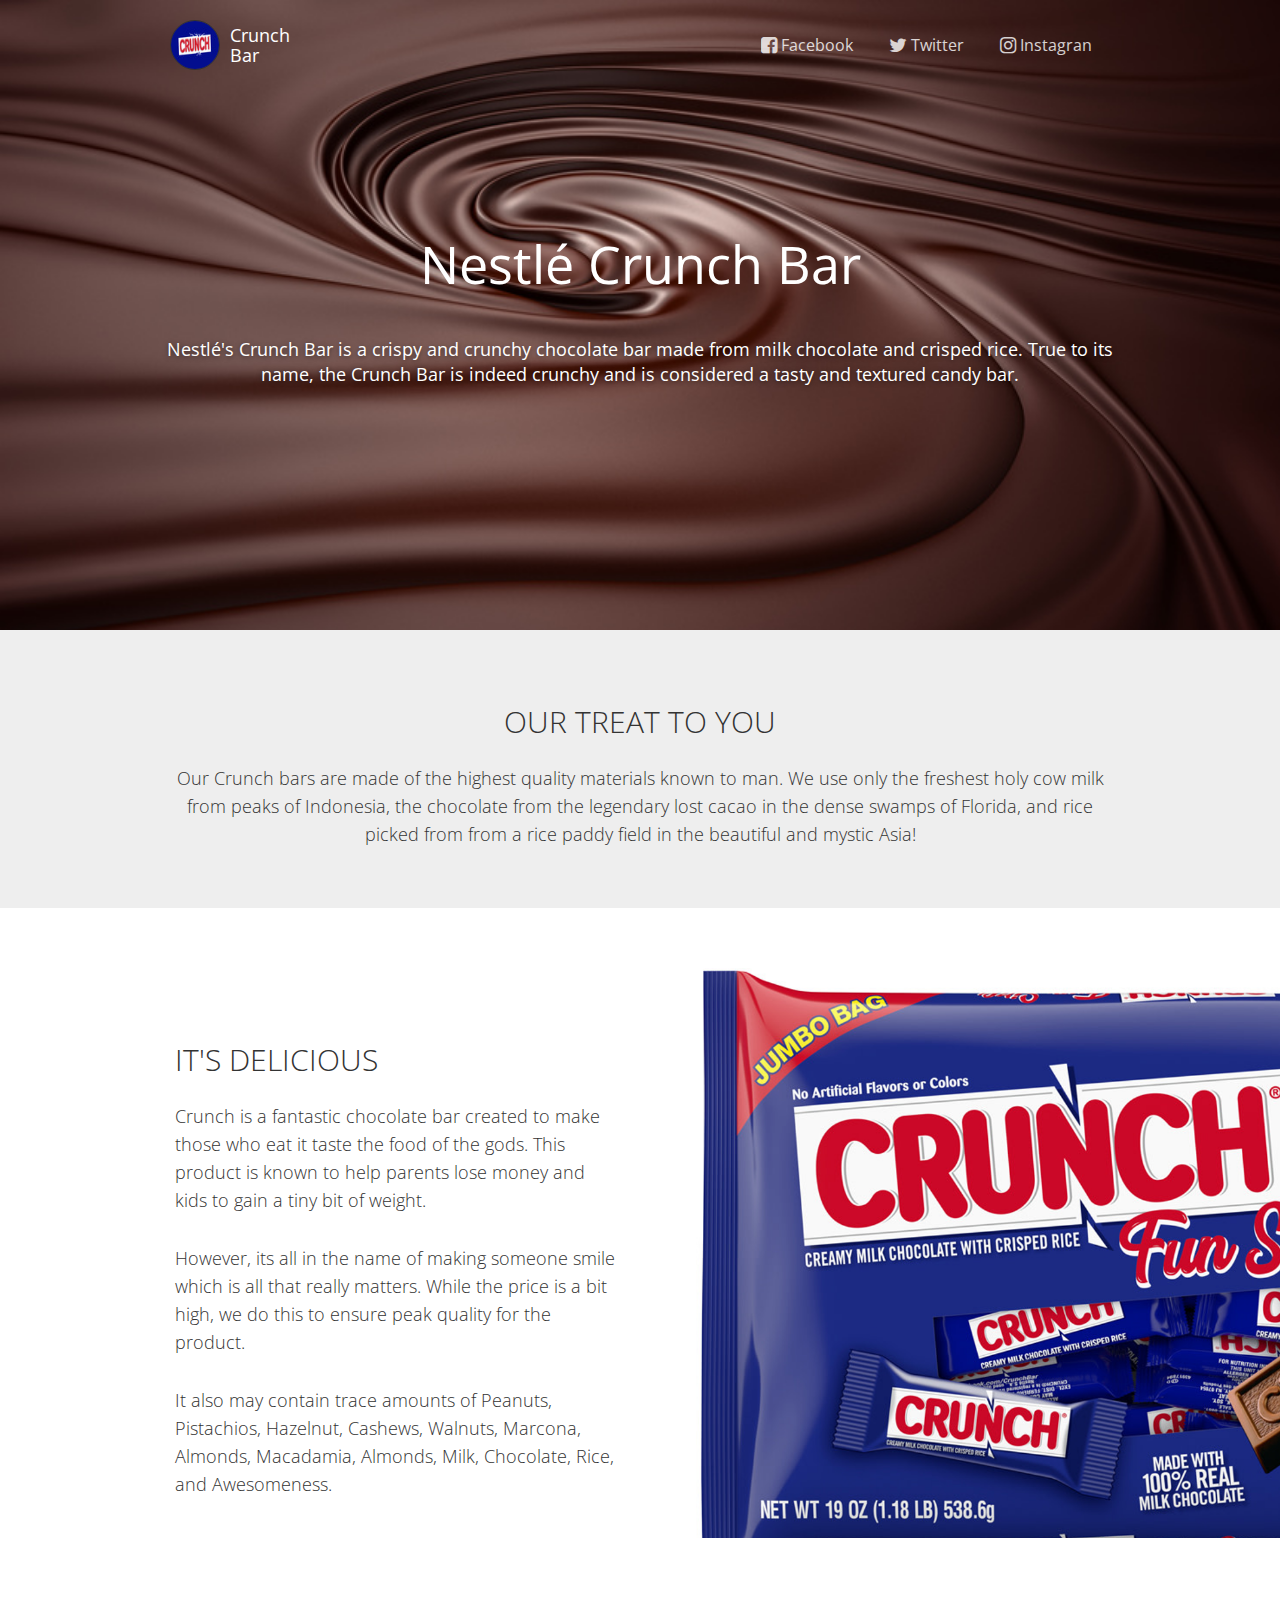
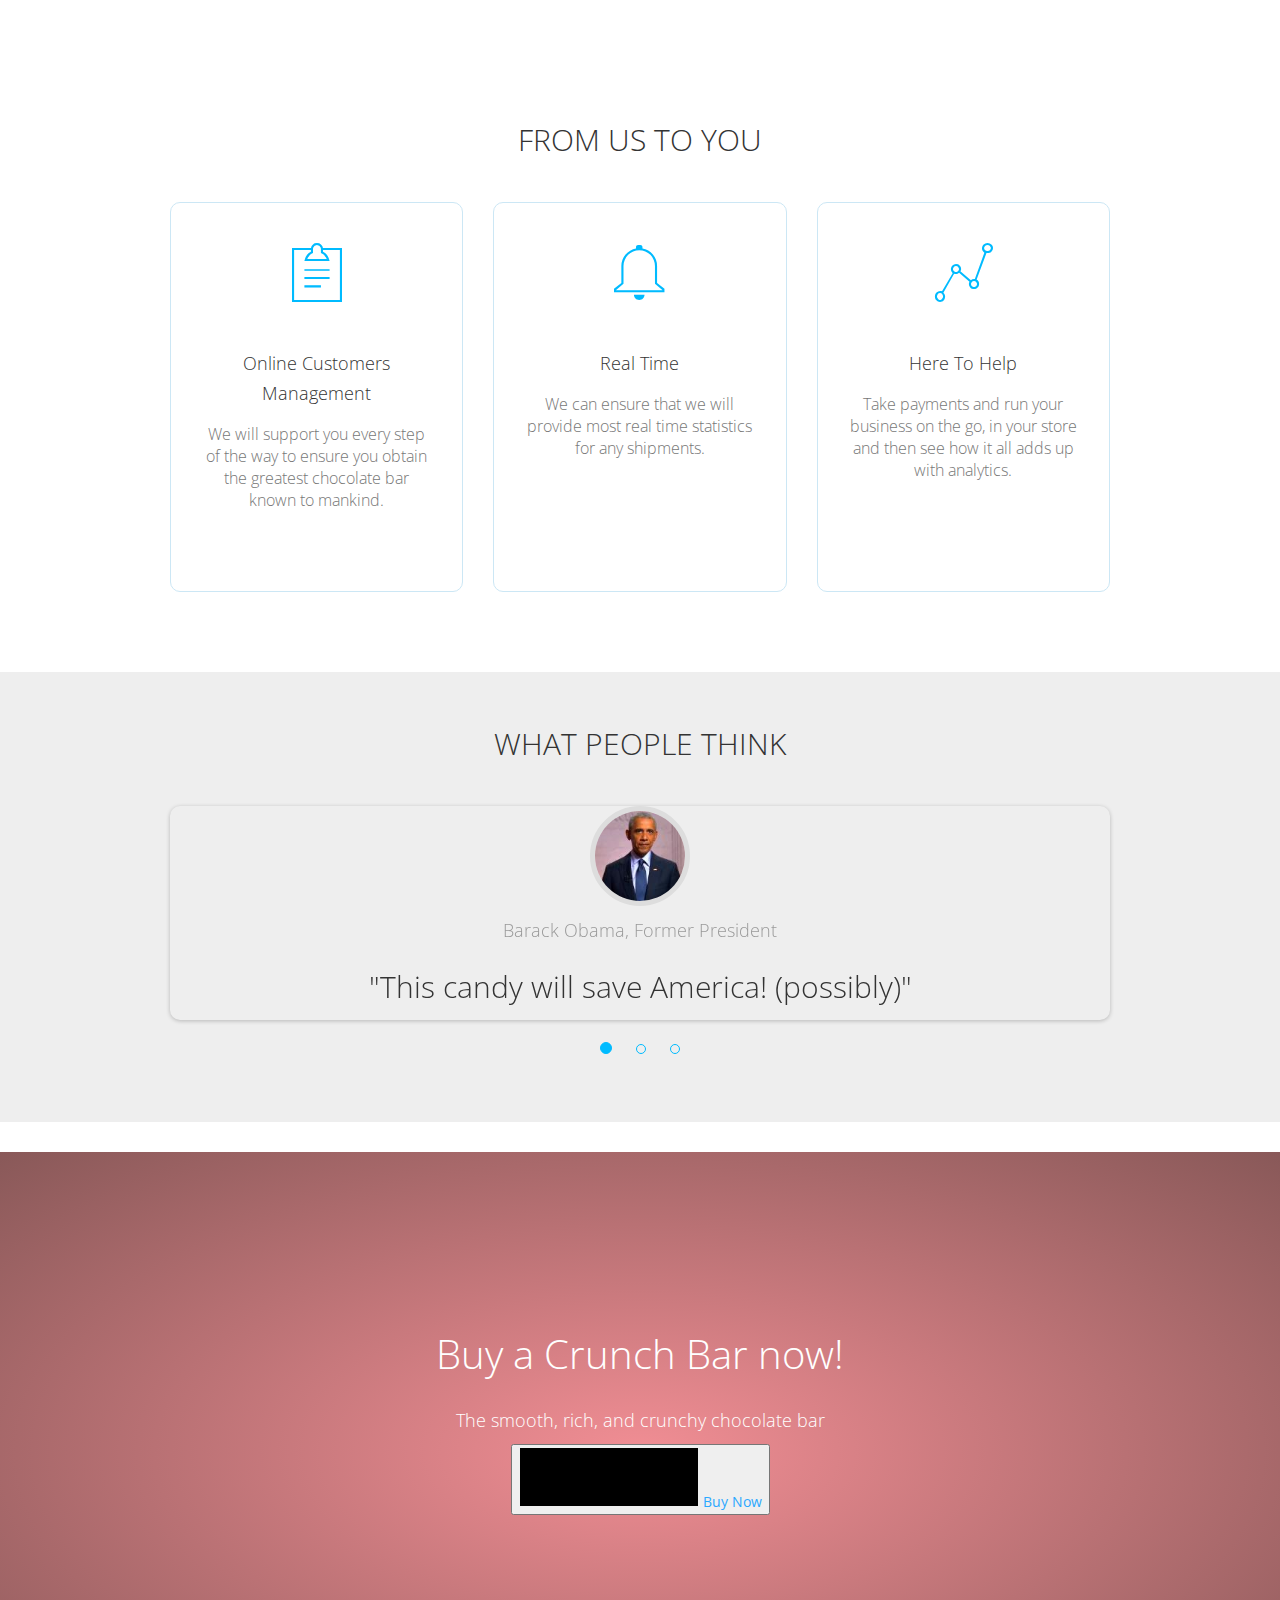
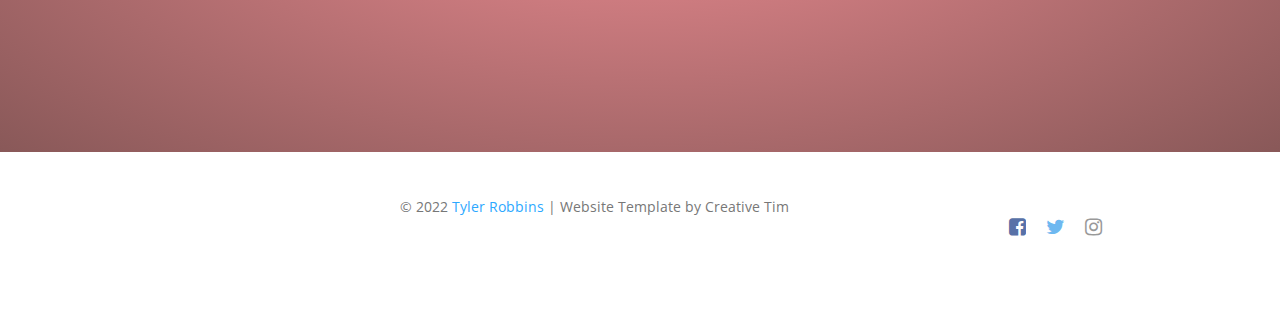
<file: index.html>
<!doctype html>
<html lang="en">
    <head>
        <meta charset="utf-8" />
        <link rel="icon" type="image/png" href="assets/Crunch Images/favicon.ico">
        <meta http-equiv="X-UA-Compatible" content="IE=edge,chrome=1" />
        <title>Crunch Bar Website</title>
        <meta content='width=device-width, initial-scale=1.0, maximum-scale=1.0, user-scalable=0' name='viewport' />
        <meta name="viewport" content="width=device-width" />

        <link href="assets/css/bootstrap.css" rel="stylesheet" />
        <link href="assets/css/landing-page.css" rel="stylesheet"/>

        <!--     Fonts and icons     -->
        <link href="http://maxcdn.bootstrapcdn.com/font-awesome/4.2.0/css/font-awesome.min.css" rel="stylesheet">
        <link href='http://fonts.googleapis.com/css?family=Open+Sans:300italic,400,300' rel='stylesheet' type='text/css'>
        <link href="assets/css/pe-icon-7-stroke.css" rel="stylesheet" />

    </head>
    <body class="landing-page landing-page1">
        <nav class="navbar navbar-transparent navbar-top" role="navigation">
            <div class="container">
                <!-- Brand and toggle get grouped for better mobile display -->
                <div class="navbar-header">
                    <button id="menu-toggle" type="button" class="navbar-toggle" data-toggle="collapse" data-target="#example">
                    <span class="sr-only">Toggle navigation</span>
                    <span class="icon-bar bar1"></span>
                    <span class="icon-bar bar2"></span>
                    <span class="icon-bar bar3"></span>
                    </button>
                    <a href="https://www.crunchbar.com/">
                        <div class="logo-container">
                            <div class="logo">
                                <img src="assets/Crunch Images/crunch_logo.jpg" alt="Crunch Logo">
                            </div>
                            <div class="brand">
                                Crunch Bar
                            </div>
                        </div>
                    </a>
                </div>
                <!-- Collect the nav links, forms, and other content for toggling -->
                <div class="collapse navbar-collapse" id="example" >
                    <ul class="nav navbar-nav navbar-right">
                        <li class="home1">
                            <a href="https://www.facebook.com/crunchbar/">
                            <i class="fa fa-facebook-square"></i>
                            Facebook
                            </a>
                        </li>
                        <li>
                            <a href="https://twitter.com/crunchbar?ref_src=twsrc%5Egoogle%7Ctwcamp%5Eserp%7Ctwgr%5Eauthor">
                            <i class="fa fa-twitter"></i>
                            Twitter
                            </a>
                        </li>
                        <li>
                            <a href="https://www.instagram.com/crunchbar/?hl=en">
                            <i class="fa fa-instagram"></i>
                            Instagran
                            </a>
                        </li>
                    </ul>
                </div>
                <!-- /.navbar-collapse -->
            </div>
        </nav>
        <div class="wrapper">
         <div class="parallax filter-gradient none" data-color="blue">
                <div class="parallax-background">
                    <img class="parallax-background-image" src="assets/Crunch Images/chocolate_background.jpg">
                </div>
                <div class= "container">
                    <div class="row">
                        <div class="col-md-5 hidden-xs">
                            <div class="parallax-image">
                                
                            </div>
                        </div>
                        <div class="text-center">
                            <div class="description">
                                <h1>Nestlé Crunch Bar</h2>
                                <br>
                                <h5>Nestlé's Crunch Bar is a crispy and crunchy chocolate bar made from milk chocolate and crisped rice. True to its name, the Crunch Bar is indeed crunchy and is considered a tasty and textured candy bar.</h5>
                            </div>
                           
                            </div>
                        </div>
                    </div>
                </div>
            </div>
            <div class="section section-gray section-clients">
                <div class="container text-center">
                    <h4 class="header-text">Our Treat To You</h4>
                    <p>
                        Our Crunch bars are made of the highest quality materials known to man. We use only the freshest holy cow milk from peaks of Indonesia, the chocolate from the legendary lost cacao in the dense swamps of Florida, and rice picked from from a rice paddy field in the beautiful and mystic Asia!<br>
                    </p>
                </div>
            </div>
            <div class="section section-presentation">
                <div class="container">
                    <div class="row">
                        <div class="col-md-6">
                            <div class="description">
                                <h4 class="header-text">It's delicious</h4>
                                <p>Crunch is a fantastic chocolate bar created to make those who eat it taste the food of the gods. This product is known to help parents lose money and kids to gain a tiny bit of weight. </p>
                                <p>However, its all in the name of making someone smile which is all that really matters. While the price is a bit high, we do this to ensure peak quality for the product.
                                <p> It also may contain trace amounts of Peanuts, Pistachios, Hazelnut, Cashews, Walnuts, Marcona, Almonds, Macadamia, Almonds, Milk, Chocolate, Rice, and Awesomeness.  
                            </div>
                        </div>
                        <div class="col-md-5 col-md-offset-0 hidden-xs">
                            <img src="assets/Crunch Images/bigCrunchThing.png">
                        </div>
                    </div>
                </div>
            </div>
            <div class="section  section-demo">
            <div class="section section-features">
                <div class="container">
                    <h4 class="header-text text-center">From Us To You</h4>
                    <div class="row">
                        <div class="col-md-4">
                            <div class="card card-blue">
                                <div class="icon">
                                    <i class="pe-7s-note2"></i>
                                </div>
                                <div class="text">
                                    <h4>Online Customers Management</h4>
                                    <p>We will support you every step of the way to ensure you obtain the greatest chocolate bar known to mankind.</p>
                                </div>
                            </div>
                        </div>
                        <div class="col-md-4">
                            <div class="card card-blue">
                                <div class="icon">
                                    <i class="pe-7s-bell"></i>
                                </div>
                                <h4>Real Time</h4>
                                <p>We can ensure that we will provide most real time statistics for any shipments.</p>
                            </div>
                        </div>
                        <div class="col-md-4">
                            <div class="card card-blue">
                                <div class="icon">
                                    <i class="pe-7s-graph1"></i>
                                </div>
                                <h4>Here To Help</h4>
                                <p>Take payments and run your business on the go, in your store and then see how it all adds up with analytics.</p>
                            </div>
                        </div>
                    </div>
                </div>
            </div>
            <div class="section section-testimonial section-gray">
                <div class="container section-gray">
                    <h4 class="header-text text-center">What people think</h4>
                    <div id="carousel-example-generic" class="carousel fade" data-ride="carousel">
                        <!-- Wrapper for slides -->
                        <div class="carousel-inner" role="listbox">
                            <div class="item">
                                <div class="mask">
                                    <img src="assets/Crunch Images/bork.jpg">
                                </div>
                                <div class="carousel-testimonial-caption">
                                    <p>Pierogi Borkashlovenia, Township Tech Founder</p>
                                    <h3>"Crunch is yummy in tummy."</h3>
                                </div>
                            </div>
                            <div class="item active">
                                <div class="mask">
                                    <img src="assets/Crunch Images/obama.jpg">
                                </div>
                                <div class="carousel-testimonial-caption">
                                    <p>Barack Obama, Former President</p>
                                    <h3>"This candy will save America! (possibly)"</h3>
                                </div>
                            </div>
                            <div class="item">
                                <div class="mask">
                                    <img src="assets/Crunch Images/singer.png">
                                </div>
                                <div class="carousel-testimonial-caption">
                                    <p>Jeremy Singer, College Board CEO</p>
                                    <h3>"I got a 1600 when eating Crunch on my SAT."</h3>
                                </div>
                            </div>
                        </div>
                        <ol class="carousel-indicators carousel-indicators-blue ">
                            <li data-target="#carousel-example-generic" data-slide-to="0" class="active"></li>
                            <li data-target="#carousel-example-generic" data-slide-to="1"></li>
                            <li data-target="#carousel-example-generic" data-slide-to="2"></li>
                        </ol>
                    </div>
                </div>
            </div>
            <div class="section section-no-padding">
                <div class="parallax filter-gradient red" data-color="blue">
                    <div class="parallax-background">
                        
                    </div>
                    <div class="info">
                        <h1>Buy a Crunch Bar now!</h1>
                        <p>The smooth, rich, and crunchy chocolate bar</p>
                        <div class="containerBUTTON" style="top:200px">
                            <div class="centerBUTTON">
                              <button class="btnBUTTON"> 
                                <svg width="180px" height="60px" viewBox="0 0 180 60" class="borderBUTTON">
                                   
                                  <polyline points="179,1 179,59 1,59 1,1 179,1" class="bg-lineBUTTON" />
                                  <polyline points="179,1 179,59 1,59 1,1 179,1" class="hl-lineBUTTON" />
                                  
                                </svg>
                                <span><a class="special" href="image.html">Buy Now</a></span>
                              </button>
                            </div>
                          </div>
                    </div>
                </div>
            </div>
            <footer class="footer">
                <div class="container">
                    <nav class="pull-left">
                        <ul>
                  
                        </ul>
                    </nav>
                    <div class="social-area pull-right">

                        
                        <a class="btn btn-social btn-facebook btn-simple" href="https://www.facebook.com/crunchbar/">
                        <i class="fa fa-facebook-square"></i>
                       
                        </a>
                        <a class="btn btn-social btn-twitter btn-simple" href="https://twitter.com/crunchbar?ref_src=twsrc%5Egoogle%7Ctwcamp%5Eserp%7Ctwgr%5Eauthor">
                        <i class="fa fa-twitter"></i>
                        </a>
                        <a class="btn btn-social btn-instagram btn-simple" href="https://www.instagram.com/crunchbar/?hl=en">
                        <i class="fa fa-instagram"></i>
                        </a>
                    </div>
                    <div class="copyright">
                        &copy; 2022 <a href="https://github.com/TRobbins24">Tyler Robbins</a> | Website Template by Creative Tim
                    </div>
                </div>

                <button onclick="topFunction()" id="myBtn" title="Go to top">Top</button>

            </footer>
        </div>

    </body>
    <script src="assets/js/jquery-1.10.2.js" type="text/javascript"></script>
    <script src="assets/js/jquery-ui-1.10.4.custom.min.js" type="text/javascript"></script>
    <script src="assets/js/bootstrap.js" type="text/javascript"></script>
    <script src="assets/js/awesome-landing-page.js" type="text/javascript"></script>
</html>
</file>
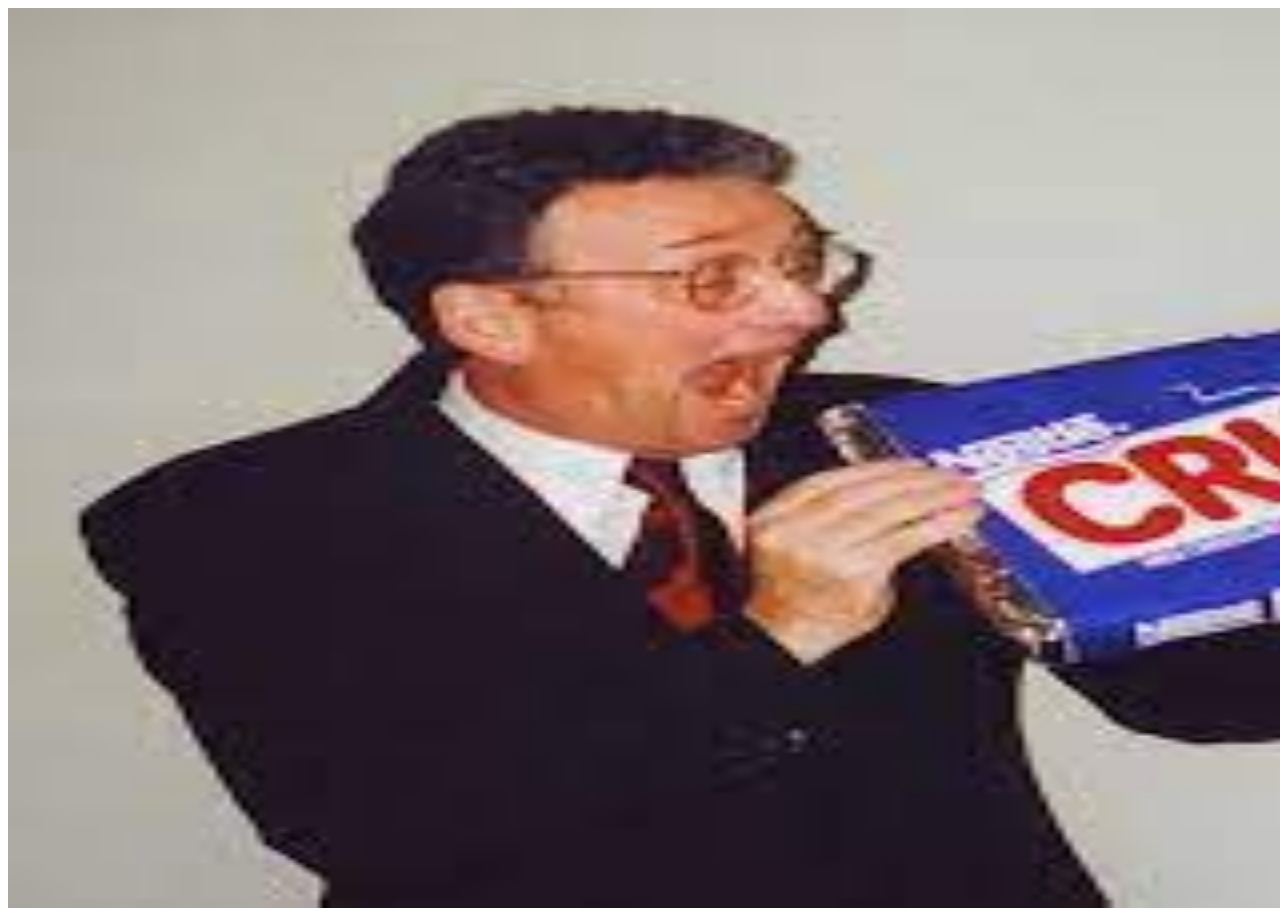
<file: image.html>
<!DOCTYPE html>
<html lang="en">
<head>
    <meta charset="UTF-8">
    <meta http-equiv="X-UA-Compatible" content="IE=edge">
    <meta name="viewport" content="width=device-width, initial-scale=1.0">
    <title>Crucnh Website</title>
</head>
<body>
    <img src="assets/Crunch Images/BIGCRUNCH.jfif" width="2000px" height="900px">
</body>
</html>
</file>
<file: assets/css/landing-page.css>
/*!

 =========================================================
 * Awesome Landing Page - v1.2.2
 =========================================================
 
 * Product Page: https://www.creative-tim.com/product/awesome-landing-page
 * Copyright 2017 Creative Tim (http://www.creative-tim.com)
 * Licensed under MIT (https://github.com/creativetimofficial/awesome-landing-page/blob/master/LICENSE.md)
 
 =========================================================
 
 * The above copyright notice and this permission notice shall be included in all copies or substantial portions of the Software.
 */

/*           Font Smoothing      */
h1, .h1, h2, .h2, h3, .h3, h4, .h4, h5, .h5, h6, .h6, p, .navbar, .brand, .btn-simple, a, .td-name, td {
  -moz-osx-font-smoothing: grayscale;
  -webkit-font-smoothing: antialiased;
  font-family: "Helvetica Neue","Open Sans",Arial,sans-serif;
}

h1, .h1, h2, .h2, h3, .h3, h4, .h4 {
  font-weight: 400;
  margin: 30px 0 15px;
}

h1, .h1 {
  font-size: 52px;
}

h2, .h2 {
  font-size: 36px;
}

h3, .h3 {
  font-size: 28px;
  margin: 20px 0 10px;
}

h4, .h4 {
  font-size: 22px;
  line-height: 30px;
}

h5, .h5 {
  font-size: 18px;
  margin-bottom: 15px;
}

h6, .h6 {
  font-size: 14px;
  font-weight: 600;
  text-transform: uppercase;
}

p {
  font-size: 16px;
  line-height: 1.5;
}

/*     General overwrite     */
body {
  font-family: "Helvetica Neue","Open Sans",Arial,sans-serif;
}

a {
  color: #2ca8ff;
}
a:hover, a:focus {
  color: #109cff;
  text-decoration: none;
}

a:focus, a:active {
  outline: 0;
}

.navbar {
  -webkit-transition: all 300ms linear;
  -moz-transition: all 300ms linear;
  -o-transition: all 300ms linear;
  -ms-transition: all 300ms linear;
  transition: all 300ms linear;
}

.btn-hover, i {
  -webkit-transition: all 150ms linear;
  -moz-transition: all 150ms linear;
  -o-transition: all 150ms linear;
  -ms-transition: all 150ms linear;
  transition: all 150ms linear;
}

.fa {
  width: 18px;
  text-align: center;
}

.btn {
  border-width: 2px;
  background-color: transparent;
  font-weight: 400;
  opacity: 0.8;
  filter: alpha(opacity=80);
  padding: 8px 16px;
  border-color: #888888;
  color: #888888;
}
.btn:hover, .btn:focus, .btn:active, .btn.active, .open > .btn.dropdown-toggle {
  background-color: transparent;
  color: #777777;
  border-color: #777777;
}
.btn:disabled, .btn[disabled], .btn.disabled {
  background-color: transparent;
  border-color: #888888;
}
.btn.btn-fill {
  color: white;
  background-color: #888888;
  opacity: 1;
  filter: alpha(opacity=100);
}
.btn.btn-fill:hover, .btn.btn-fill:focus, .btn.btn-fill:active, .btn.btn-fill.active, .open > .btn.btn-fill.dropdown-toggle {
  background-color: #777777;
  color: white;
}
.btn.btn-fill .caret {
  border-top-color: white;
}
.btn .caret {
  border-top-color: #888888;
}
.btn:hover, .btn:focus {
  opacity: 1;
  filter: alpha(opacity=100);
  outline: 0 !important;
}
.btn:active, .btn.active, .open > .btn.dropdown-toggle {
  -webkit-box-shadow: none;
  box-shadow: none;
  outline: 0 !important;
}
.btn.btn-icon {
  padding: 8px;
}

.btn-primary {
  border-color: #3472f7;
  color: #3472f7;
}
.btn-primary:hover, .btn-primary:focus, .btn-primary:active, .btn-primary.active, .open > .btn-primary.dropdown-toggle {
  background-color: transparent;
  color: #1d62f0;
  border-color: #1d62f0;
}
.btn-primary:disabled, .btn-primary[disabled], .btn-primary.disabled {
  background-color: transparent;
  border-color: #3472f7;
}
.btn-primary.btn-fill {
  color: white;
  background-color: #3472f7;
  opacity: 1;
  filter: alpha(opacity=100);
}
.btn-primary.btn-fill:hover, .btn-primary.btn-fill:focus, .btn-primary.btn-fill:active, .btn-primary.btn-fill.active, .open > .btn-primary.btn-fill.dropdown-toggle {
  background-color: #1d62f0;
  color: white;
}
.btn-primary.btn-fill .caret {
  border-top-color: white;
}
.btn-primary .caret {
  border-top-color: #3472f7;
}

.btn-success {
  border-color: #3ABE41;
  color: #3ABE41;
}
.btn-success:hover, .btn-success:focus, .btn-success:active, .btn-success.active, .open > .btn-success.dropdown-toggle {
  background-color: transparent;
  color: #3ABE41;
  border-color: #34aa3a;
}
.btn-success:disabled, .btn-success[disabled], .btn-success.disabled {
  background-color: transparent;
  border-color: #3ABE41;
}
.btn-success.btn-fill {
  color: white;
  background-color: #3ABE41;
  opacity: 1;
  filter: alpha(opacity=100);
}
.btn-success.btn-fill:hover, .btn-success.btn-fill:focus, .btn-success.btn-fill:active, .btn-success.btn-fill.active, .open > .btn-success.btn-fill.dropdown-toggle {
  background-color: #34aa3a;
  color: white;
}
.btn-success.btn-fill .caret {
  border-top-color: white;
}
.btn-success .caret {
  border-top-color: #3ABE41;
}

.btn-info {
  border-color: #2ca8ff;
  color: #2ca8ff;
}
.btn-info:hover, .btn-info:focus, .btn-info:active, .btn-info.active, .open > .btn-info.dropdown-toggle {
  background-color: transparent;
  color: #109cff;
  border-color: #109cff;
}
.btn-info:disabled, .btn-info[disabled], .btn-info.disabled {
  background-color: transparent;
  border-color: #2ca8ff;
}
.btn-info.btn-fill {
  color: white;
  background-color: #2ca8ff;
  opacity: 1;
  filter: alpha(opacity=100);
}
.btn-info.btn-fill:hover, .btn-info.btn-fill:focus, .btn-info.btn-fill:active, .btn-info.btn-fill.active, .open > .btn-info.btn-fill.dropdown-toggle {
  background-color: #109cff;
  color: white;
}
.btn-info.btn-fill .caret {
  border-top-color: white;
}
.btn-info .caret {
  border-top-color: #2ca8ff;
}

.btn-warning {
  border-color: #FFA17F;
  color: #FFA17F;
}
.btn-warning:hover, .btn-warning:focus, .btn-warning:active, .btn-warning.active, .open > .btn-warning.dropdown-toggle {
  background-color: transparent;
  color: #ff967f;
  border-color: #ff967f;
}
.btn-warning:disabled, .btn-warning[disabled], .btn-warning.disabled {
  background-color: transparent;
  border-color: #ff9500;
}
.btn-warning.btn-fill {
  color: white;
  background-color: #FFA17F;
  opacity: 1;
  filter: alpha(opacity=100);
}
.btn-warning.btn-fill:hover, .btn-warning.btn-fill:focus, .btn-warning.btn-fill:active, .btn-warning.btn-fill.active, .open > .btn-warning.btn-fill.dropdown-toggle {
  background-color: #ff967f;
  color: white;
}
.btn-warning.btn-fill .caret {
  border-top-color: white;
}
.btn-warning .caret {
  border-top-color: #ff9500;
}

.btn-danger {
  border-color: #E01724;
  color: #E01724;
}
.btn-danger:hover, .btn-danger:focus, .btn-danger:active, .btn-danger.active, .open > .btn-danger.dropdown-toggle {
  background-color: transparent;
  color: #C91420;
  border-color: #C91420;
}
.btn-danger:disabled, .btn-danger[disabled], .btn-danger.disabled {
  background-color: transparent;
  border-color: #E01724;
}
.btn-danger.btn-fill {
  color: white;
  background-color: #E01724;
  opacity: 1;
  filter: alpha(opacity=100);
}
.btn-danger.btn-fill:hover, .btn-danger.btn-fill:focus, .btn-danger.btn-fill:active, .btn-danger.btn-fill.active, .open > .btn-danger.btn-fill.dropdown-toggle {
  background-color: #C91420;
  color: white;
}
.btn-danger.btn-fill .caret {
  border-top-color: white;
}
.btn-danger .caret {
  border-top-color: #E01724;
}

.btn-neutral {
  border-color: white;
  color: white;
}
.btn-neutral:hover, .btn-neutral:focus, .btn-neutral:active, .btn-neutral.active, .open > .btn-neutral.dropdown-toggle {
  background-color: transparent;
  color: white;
  border-color: white;
}
.btn-neutral:disabled, .btn-neutral[disabled], .btn-neutral.disabled {
  background-color: transparent;
  border-color: white;
}
.btn-neutral.btn-fill {
  color: white;
  background-color: white;
  opacity: 1;
  filter: alpha(opacity=100);
}
.btn-neutral.btn-fill:hover, .btn-neutral.btn-fill:focus, .btn-neutral.btn-fill:active, .btn-neutral.btn-fill.active, .open > .btn-neutral.btn-fill.dropdown-toggle {
  background-color: white;
  color: white;
}
.btn-neutral.btn-fill .caret {
  border-top-color: white;
}
.btn-neutral .caret {
  border-top-color: white;
}
.btn-neutral:active, .btn-neutral.active, .open > .btn-neutral.dropdown-toggle {
  background-color: white;
  color: #888888;
}
.btn-neutral.btn-fill, .btn-neutral.btn-fill:hover, .btn-neutral.btn-fill:focus {
  color: #888888;
}
.btn-neutral.btn-simple:active, .btn-neutral.btn-simple.active {
  background-color: transparent;
}

.btn:disabled, .btn[disabled], .btn.disabled {
  opacity: 0.5;
  filter: alpha(opacity=50);
}

.btn-round {
  border-width: 1px;
  border-radius: 30px !important;
  padding: 9px 18px;
}
.btn-round.btn-icon {
  padding: 9px;
}

.btn-simple {
  border: 0;
  font-size: 16px;
  padding: 8px 16px;
}
.btn-simple.btn-icon {
  padding: 8px;
}

.btn-lg {
  font-size: 18px;
  border-radius: 6px;
  padding: 14px 30px;
  font-weight: 400;
}
.btn-lg.btn-round {
  padding: 15px 30px;
}
.btn-lg.btn-simple {
  padding: 16px 30px;
}

.btn-sm {
  font-size: 12px;
  border-radius: 3px;
  padding: 5px 10px;
}
.btn-sm.btn-round {
  padding: 6px 10px;
}
.btn-sm.btn-simple {
  padding: 7px 10px;
}

.btn-xs {
  font-size: 12px;
  border-radius: 3px;
  padding: 1px 5px;
}
.btn-xs.btn-round {
  padding: 2px 5px;
}
.btn-xs.btn-simple {
  padding: 3px 5px;
}

.btn-wd {
  min-width: 140px;
}

.btn-group.select {
  width: 100%;
}

.btn-group.select .btn {
  text-align: left;
}

.btn-group.select .caret {
  position: absolute;
  top: 50%;
  margin-top: -1px;
  right: 8px;
}

.section {
  padding: 30px 0;
  position: relative;
  background-color: #FFFFFF;
}

.section-gray {
  background-color: #EEEEEE;
}

.section-white {
  background-color: #FFFFFF;
}

.navbar {
  border: 0;
  font-size: 16px;
}
.navbar .navbar-brand {
  font-weight: 600;
  margin: 5px 0px;
  padding: 20px 15px;
  font-size: 20px;
}
.navbar .navbar-nav > li > a {
  padding: 10px 15px;
  margin: 15px 3px;
}
.navbar .navbar-nav > li > a.btn {
  margin: 15px 3px;
  padding: 8px 16px;
}
.navbar .navbar-nav > li > a.btn-round {
  margin: 16px 3px;
}
.navbar .navbar-nav > li > a [class^="fa"] {
  font-size: 19px;
  position: relative;
  top: 1px;
}
.navbar .btn {
  margin: 15px 3px;
  font-size: 14px;
}
.navbar .btn-simple {
  font-size: 16px;
}

.navbar-transparent .navbar-brand, [class*="navbar-ct"] .navbar-brand {
  color: white;
  opacity: 0.9;
  filter: alpha(opacity=90);
}
.navbar-transparent .navbar-brand:focus, .navbar-transparent .navbar-brand:hover, [class*="navbar-ct"] .navbar-brand:focus, [class*="navbar-ct"] .navbar-brand:hover {
  background-color: transparent;
  opacity: 1;
  filter: alpha(opacity=100);
}
.navbar-transparent .navbar-nav > li > a, [class*="navbar-ct"] .navbar-nav > li > a {
  color: white;
  border-color: white;
  opacity: 0.8;
  filter: alpha(opacity=80);
}
.navbar-transparent .navbar-nav > .active > a,
.navbar-transparent .navbar-nav > .active > a:hover,
.navbar-transparent .navbar-nav > .active > a:focus,
.navbar-transparent .navbar-nav > li > a:hover,
.navbar-transparent .navbar-nav > li > a:focus, [class*="navbar-ct"] .navbar-nav > .active > a,
[class*="navbar-ct"] .navbar-nav > .active > a:hover,
[class*="navbar-ct"] .navbar-nav > .active > a:focus,
[class*="navbar-ct"] .navbar-nav > li > a:hover,
[class*="navbar-ct"] .navbar-nav > li > a:focus {
  background-color: transparent;
  border-radius: 3px;
  color: white;
  opacity: 1;
  filter: alpha(opacity=100);
}
.navbar-transparent .navbar-nav > .dropdown > a .caret,
.navbar-transparent .navbar-nav > .dropdown > a:hover .caret,
.navbar-transparent .navbar-nav > .dropdown > a:focus .caret, [class*="navbar-ct"] .navbar-nav > .dropdown > a .caret,
[class*="navbar-ct"] .navbar-nav > .dropdown > a:hover .caret,
[class*="navbar-ct"] .navbar-nav > .dropdown > a:focus .caret {
  border-bottom-color: white;
  border-top-color: white;
}
.navbar-transparent .navbar-nav > .open > a,
.navbar-transparent .navbar-nav > .open > a:hover,
.navbar-transparent .navbar-nav > .open > a:focus, [class*="navbar-ct"] .navbar-nav > .open > a,
[class*="navbar-ct"] .navbar-nav > .open > a:hover,
[class*="navbar-ct"] .navbar-nav > .open > a:focus {
  background-color: transparent;
  color: white;
  opacity: 1;
  filter: alpha(opacity=100);
}
.navbar-transparent .btn-default, [class*="navbar-ct"] .btn-default {
  color: white;
  border-color: white;
}
.navbar-transparent .btn-default.btn-fill, [class*="navbar-ct"] .btn-default.btn-fill {
  color: #9a9a9a;
  background-color: white;
  opacity: 0.9;
  filter: alpha(opacity=90);
}
.navbar-transparent .btn-default.btn-fill:hover,
.navbar-transparent .btn-default.btn-fill:focus,
.navbar-transparent .btn-default.btn-fill:active,
.navbar-transparent .btn-default.btn-fill.active,
.navbar-transparent .open .dropdown-toggle.btn-fill.btn-default, [class*="navbar-ct"] .btn-default.btn-fill:hover,
[class*="navbar-ct"] .btn-default.btn-fill:focus,
[class*="navbar-ct"] .btn-default.btn-fill:active,
[class*="navbar-ct"] .btn-default.btn-fill.active,
[class*="navbar-ct"] .open .dropdown-toggle.btn-fill.btn-default {
  border-color: white;
  opacity: 1;
  filter: alpha(opacity=100);
}

.navbar-transparent .dropdown-menu .divider {
  background-color: rgba(255, 255, 255, 0.2);
}

.footer {
  background-color: white;
  line-height: 20px;
}
.footer nav > ul {
  list-style: none;
  margin: 0;
  padding: 0;
  font-weight: normal;
}
.footer nav > ul a:not(.btn) {
  color: #9a9a9a;
  display: block;
  margin-bottom: 3px;
}
.footer nav > ul a:not(.btn):hover, .footer nav > ul a:not(.btn):focus {
  color: #777777;
}
.footer .social-area {
  padding: 15px 0;
}
.footer .social-area h5 {
  padding-bottom: 15px;
}
.footer .social-area > a:not(.btn) {
  color: #9a9a9a;
  display: inline-block;
  vertical-align: top;
  padding: 10px 5px;
  font-size: 20px;
  font-weight: normal;
  line-height: 20px;
  text-align: center;
}
.footer .social-area > a:not(.btn):hover, .footer .social-area > a:not(.btn):focus {
  color: #777777;
}
.footer .copyright {
  color: #777777;
  padding: 10px 15px;
  margin: 15px 3px;
  line-height: 20px;
  text-align: center;
}
.footer hr {
  border-color: #dddddd;
}
.footer .title {
  color: #777777;
}

.footer:not(.footer-big) nav > ul {
  font-size: 16px;
}
.footer:not(.footer-big) nav > ul li {
  margin-left: 20px;
  float: left;
}
.footer:not(.footer-big) nav > ul a {
  padding: 10px 0px;
  margin: 15px 10px 15px 0px;
}

.footer-default {
  background-color: whitesmoke;
}

.btn-social {
  opacity: 0.85;
  padding: 8px 9px;
}
.btn-social .fa {
  font-size: 18px;
  vertical-align: middle;
  display: inline-block;
}
.btn-social.btn-simple {
  padding: 9px 5px;
  font-size: 16px;
}
.btn-social.btn-simple .fa {
  font-size: 20px;
  position: relative;
  top: -2px;
  width: 24px;
}

.btn-facebook {
  border-color: #3b5998;
  color: #3b5998;
}
.btn-facebook:hover, .btn-facebook:focus, .btn-facebook:active, .btn-facebook.active, .open > .btn-facebook.dropdown-toggle {
  background-color: transparent;
  color: #3b5998;
  border-color: #3b5998;
  opacity: 1;
}
.btn-facebook:disabled, .btn-facebook[disabled], .btn-facebook.disabled {
  background-color: transparent;
  border-color: #3b5998;
}
.btn-facebook.btn-fill {
  color: white;
  background-color: #3b5998;
  opacity: 0.9;
}
.btn-facebook.btn-fill:hover, .btn-facebook.btn-fill:focus, .btn-facebook.btn-fill:active, .btn-facebook.btn-fill.active, .open > .btn-facebook.btn-fill.dropdown-toggle {
  background-color: #3b5998;
  color: white;
  opacity: 1;
}

.btn-twitter {
  border-color: #55acee;
  color: #55acee;
}
.btn-twitter:hover, .btn-twitter:focus, .btn-twitter:active, .btn-twitter.active, .open > .btn-twitter.dropdown-toggle {
  background-color: transparent;
  color: #55acee;
  border-color: #55acee;
  opacity: 1;
}
.btn-twitter:disabled, .btn-twitter[disabled], .btn-twitter.disabled {
  background-color: transparent;
  border-color: #55acee;
}
.btn-twitter.btn-fill {
  color: white;
  background-color: #55acee;
  opacity: 0.9;
}
.btn-twitter.btn-fill:hover, .btn-twitter.btn-fill:focus, .btn-twitter.btn-fill:active, .btn-twitter.btn-fill.active, .open > .btn-twitter.btn-fill.dropdown-toggle {
  background-color: #55acee;
  color: white;
  opacity: 1;
}

.btn-pinterest {
  border-color: #cc2127;
  color: #cc2127;
}
.btn-pinterest:hover, .btn-pinterest:focus, .btn-pinterest:active, .btn-pinterest.active, .open > .btn-pinterest.dropdown-toggle {
  background-color: transparent;
  color: #cc2127;
  border-color: #cc2127;
  opacity: 1;
}
.btn-pinterest:disabled, .btn-pinterest[disabled], .btn-pinterest.disabled {
  background-color: transparent;
  border-color: #cc2127;
}
.btn-pinterest.btn-fill {
  color: white;
  background-color: #cc2127;
  opacity: 0.9;
}
.btn-pinterest.btn-fill:hover, .btn-pinterest.btn-fill:focus, .btn-pinterest.btn-fill:active, .btn-pinterest.btn-fill.active, .open > .btn-pinterest.btn-fill.dropdown-toggle {
  background-color: #cc2127;
  color: white;
  opacity: 1;
}
.border-top{
  border-top: 1px solid #e2e2e2;
}

.parallax .parallax-image  {
  width: 100%;
  position: relative;
  height: 100%;
 
}

.parallax .parallax-image.second-image{
  position: absolute;
  right: -200px;
  top: 0;
}

.landing-page ol{
  font-weight: 300;
}

.landing-page .section p{
  margin-top: 30px;
  line-height: 28px;
  font-size: 18px;
  font-weight: 200;
}
.landing-page .section-description h5 {
  margin-top: 40px;
}
.landing-page .img-container {
  border-radius: 10px;
  overflow: hidden;
}
.landing-page .img-container img {
  width: 100%;
}
.landing-page .section-testimonials .carousel-control {
  left: -70px;
}
.landing-page .section-testimonials .carousel-control .fa {
  top: 40%;
}
.landing-page .section-testimonials .carousel-control.right {
  right: -40px;
  left: auto;
}
.landing-page .section-clients {
  padding: 50px 0;
}
.landing-page .section-clients .info .icon {
  background: transparent;
}
.landing-page .section-clients .icon i {
  color: #AAAAAA;
}
.landing-page .section-clients h3 {
  margin-top: 10px;
}
.landing-page .social-line {
  border-bottom: 1px solid #dddddd;
}
.landing-page .carousel-indicators {
  bottom: -50px;
}
.landing-page .carousel-indicators li {
  margin: 1px 10px;
  border-color: #888888;
}
.landing-page .carousel-indicators .active{
  background-color: #888888;
}
.landing-page .carousel-indicators.carousel-indicators-blue li {
  border-color: #00bbff;
}
.landing-page .carousel-indicators.carousel-indicators-blue .active {
  background-color: #00bbff;
}
.landing-page .carousel-indicators.carousel-indicators-green li {
  border-color: #3ABE41;
}
.landing-page .carousel-indicators.carousel-indicators-green .active {
  background-color: #3ABE41;
}
.landing-page .carousel-indicators.carousel-indicators-orange li {
  border-color: #FFA17F;
}
.landing-page .carousel-indicators.carousel-indicators-orange .active {
  background-color: #FFA17F;
}
.landing-page .carousel-indicators.carousel-indicators-red li {
  border-color: #E01724;
}
.landing-page .carousel-indicators.carousel-indicators-red .active {
  background-color: #E01724;
}
.landing-page .carousel-inner > .item > img,
.landing-page .carousel-inner > .item > a > img {
  display: block;
  margin: 0 auto;
  height: auto;
  border-radius: 10px;
  width: 100%;
}
.landing-page .carousel.fade {
  opacity: 1;
}
.landing-page .carousel.fade .item {
  -moz-transition: opacity ease-in-out .7s;
  -o-transition: opacity ease-in-out .7s;
  -webkit-transition: opacity ease-in-out .7s;
  transition: opacity ease-in-out .7s;
  left: 0 !important;
  opacity: 0;
  top: 0;
  position: absolute;
  width: 100%;
  display: block !important;
  z-index: 1;
}
.landing-page .carousel.fade .item:first-child {
  top: auto;
  position: relative;
}
.landing-page .carousel.fade .item.active {
  opacity: 1;
  -moz-transition: opacity ease-in-out .7s;
  -o-transition: opacity ease-in-out .7s;
  -webkit-transition: opacity ease-in-out .7s;
  transition: opacity ease-in-out .7s;
  z-index: 2;
}


.logo-container .logo{
    overflow: hidden;
    border-radius: 50%;
    border: 1px solid #333333;
    width: 50px; 
    float: left;
}

.logo-container .brand{
    font-size: 18px;
    color: #FFFFFF;
    line-height: 20px;
    float: left;
    margin-left: 10px;
    margin-top: 5px;
    width: 50px;
    height: 50px;
}
.logo-container{
    margin-top: 10px;
}
.logo-container .logo img{
    width: 100%;
}

.landing-page1 .container{
  max-width: 970px;
} 

.landing-page2 .container{
  max-width: 1170px;
}

 .header-text{
      text-transform: uppercase;
      font-weight: 200;
      color: #333;
      margin-bottom: 20px;
      font-size: 30px;
      position: relative;
      line-height: 24px;
}

.landing-page .navbar-top {
  position: absolute;
  top: 0;
  right: 0;
  left: 0;
  z-index: 1030;
}

.landing-page .parallax {
  width: 100%;
  height: 630px;
  overflow: hidden;
  display: block;
  background-size: 100%;
}

.landing-page .parallax .container{
  z-index: 2;
  position: absolute;
  top: 0;
  margin-left: auto;
  margin-right: auto;
  left: 0;
  right: 0;
}

.filter-gradient{
  position: relative;
}
.filter-gradient:after{
    background-size: 2000px;
    position: absolute;
    left: 0;
    top: 0;
    width: 100%;
    height: 100%;
    display: block;
    z-index: 1;
    content: "";
    opacity: .7;
}
.filter-gradient.gray:after{
/* IE9 SVG, needs conditional override of 'filter' to 'none' */
background: url([data-uri]);
background: -moz-linear-gradient(top,  rgba(35,37,38,1) 0%, rgba(65,67,69,0.87) 100%); /* FF3.6+ */
background: -webkit-gradient(linear, left top, left bottom, color-stop(0%,rgba(35,37,38,1)), color-stop(100%,rgba(65,67,69,0.87))); /* Chrome,Safari4+ */
background: -webkit-linear-gradient(top,  rgba(35,37,38,1) 0%,rgba(65,67,69,0.87) 100%); /* Chrome10+,Safari5.1+ */
background: -o-linear-gradient(top,  rgba(35,37,38,1) 0%,rgba(65,67,69,0.87) 100%); /* Opera 11.10+ */
background: -ms-linear-gradient(top,  rgba(35,37,38,1) 0%,rgba(65,67,69,0.87) 100%); /* IE10+ */
background: linear-gradient(to bottom,  rgba(35,37,38,1) 0%,rgba(65,67,69,0.87) 100%); /* W3C */
filter: progid:DXImageTransform.Microsoft.gradient( startColorstr='#232526', endColorstr='#de414345',GradientType=0 ); /* IE6-8 */

}
.filter-gradient.blue:after{
    background: rgba(54, 151, 142, 0.8) ; /* Old browsers */
    background: -moz-radial-gradient(center, ellipse cover,  #1e5799 0%, rgba(54, 151, 142, 0.8)  0%, #0C526C 100%, #3d7eaa 100%, #182848 100%, #6e48aa 100%, #6e48aa 100%); /* FF3.6+ */
    background: -webkit-gradient(radial, center center, 0px, center center, 100%, color-stop(0%,#1e5799), color-stop(0%,rgba(54, 151, 142, 0.8) ), color-stop(100%,#0C526C), color-stop(100%,#3d7eaa), color-stop(100%,#182848), color-stop(100%,#6e48aa), color-stop(100%,#6e48aa)); /* Chrome,Safari4+ */
    background: -webkit-radial-gradient(center, ellipse cover,  #1e5799 0%,rgba(54, 151, 142, 0.8)  0%,#0C526C 100%,#3d7eaa 100%,#182848 100%,#6e48aa 100%,#6e48aa 100%); /* Chrome10+,Safari5.1+ */
    background: -o-radial-gradient(center, ellipse cover,  #1e5799 0%,rgba(54, 151, 142, 0.8)  0%,#0C526C 100%,#3d7eaa 100%,#182848 100%,#6e48aa 100%,#6e48aa 100%); /* Opera 12+ */
    background: -ms-radial-gradient(center, ellipse cover,  #1e5799 0%,rgba(54, 151, 142, 0.8)  0%,#0C526C 100%,#3d7eaa 100%,#182848 100%,#6e48aa 100%,#6e48aa 100%); /* IE10+ */
    background: radial-gradient(ellipse at center,  #1e5799 0%,rgba(54, 151, 142, 0.8)  0%,#0C526C 100%,#3d7eaa 100%,#182848 100%,#6e48aa 100%,#6e48aa 100%); /* W3C */
    filter: progid:DXImageTransform.Microsoft.gradient( startColorstr='rgba(54, 151, 142, 0.8) ', endColorstr='#6e48aa',GradientType=1 ); /* IE6-9 fallback on horizontal gradient */
}
.filter-gradient.green:after{
/* IE9 SVG, needs conditional override of 'filter' to 'none' */
background: url([data-uri]);
background: -moz-linear-gradient(45deg,  rgba(52,143,80,1) 0%, rgba(86, 211, 146, 0.75) 100%); /* FF3.6+ */
background: -webkit-gradient(linear, left bottom, right top, color-stop(0%,rgba(52,143,80,1)), color-stop(100%,rgba(86, 211, 146, 0.75))); /* Chrome,Safari4+ */
background: -webkit-linear-gradient(45deg,  rgba(52,143,80,1) 0%,rgba(86, 211, 146, 0.75) 100%); /* Chrome10+,Safari5.1+ */
background: -o-linear-gradient(45deg,  rgba(52,143,80,1) 0%,rgba(86, 211, 146, 0.75) 100%); /* Opera 11.10+ */
background: -ms-linear-gradient(45deg,  rgba(52,143,80,1) 0%,rgba(86, 211, 146, 0.75) 100%); /* IE10+ */
background: linear-gradient(45deg,  rgba(52,143,80,1) 0%,rgba(86, 211, 146, 0.75) 100%); /* W3C */
filter: progid:DXImageTransform.Microsoft.gradient( startColorstr='#348f50', endColorstr='#de56b4d3',GradientType=1 ); /* IE6-8 fallback on horizontal gradient */

}
.filter-gradient.orange:after{
/* IE9 SVG, needs conditional override of 'filter' to 'none' */
background: url([data-uri]);
background: -moz-linear-gradient(top,  rgba(255,161,127,1) 0%, rgba(0,34,62,0.87) 100%); /* FF3.6+ */
background: -webkit-gradient(linear, left top, left bottom, color-stop(0%,rgba(255,161,127,1)), color-stop(100%,rgba(0,34,62,0.87))); /* Chrome,Safari4+ */
background: -webkit-linear-gradient(top,  rgba(255,161,127,1) 0%,rgba(0,34,62,0.87) 100%); /* Chrome10+,Safari5.1+ */
background: -o-linear-gradient(top,  rgba(255,161,127,1) 0%,rgba(0,34,62,0.87) 100%); /* Opera 11.10+ */
background: -ms-linear-gradient(top,  rgba(255,161,127,1) 0%,rgba(0,34,62,0.87) 100%); /* IE10+ */
background: linear-gradient(to bottom,  rgba(255,161,127,1) 0%,rgba(0,34,62,0.87) 100%); /* W3C */
filter: progid:DXImageTransform.Microsoft.gradient( startColorstr='#ffa17f', endColorstr='#de00223e',GradientType=0 ); /* IE6-8 */

}
.filter-gradient.red:after{
/* IE9 SVG, needs conditional override of 'filter' to 'none' */
background: url([data-uri]);
background: -moz-radial-gradient(center, ellipse cover,  rgba(224, 23, 36, 0.7)  1%, rgba(86,17,17,1) 100%); /* FF3.6+ */
background: -webkit-gradient(radial, center center, 0px, center center, 100%, color-stop(1%,rgba(224, 23, 36, 0.7) ), color-stop(100%,rgba(86,17,17,1))); /* Chrome,Safari4+ */
background: -webkit-radial-gradient(center, ellipse cover,  rgba(224, 23, 36, 0.7)  1%,rgba(86,17,17,1) 100%); /* Chrome10+,Safari5.1+ */
background: -o-radial-gradient(center, ellipse cover,  rgba(224, 23, 36, 0.7)  1%,rgba(86,17,17,1) 100%); /* Opera 12+ */
background: -ms-radial-gradient(center, ellipse cover,  rgba(224, 23, 36, 0.7)  1%,rgba(86,17,17,1) 100%); /* IE10+ */
background: radial-gradient(ellipse at center,  rgba(224, 23, 36, 0.7)  1%,rgba(86,17,17,1) 100%); /* W3C */
filter: progid:DXImageTransform.Microsoft.gradient( startColorstr='#de8e0009', endColorstr='#561111',GradientType=1 ); /* IE6-8 fallback on horizontal gradient */

}
.section-no-padding{
  padding-bottom: 0;
}

.landing-page .footer{
  padding: 20px 0;
}
.landing-page .parallax .parallax-background{
  position: relative;
  z-index: 1;
  width: 100%;
  height: 100%;
}
.landing-page .parallax .parallax-background img{
  width: 100%;
  height: auto;
  position: relative;
}
.landing-page .parallax .parallax-image{
  width: 100%;
  margin: 0 auto;
  margin-top: 145px;
  float: right;
  text-align: center;
}

.landing-page .parallax .parallax-image img {
  height: auto;
  width: 100%;
}

.landing-page .parallax .parallax-image img.phone{
  width: 80%;
  float: right;
}

.landing-page .parallax .parallax-background img.flipped{
   -moz-transform: scaleX(-1);
        -o-transform: scaleX(-1);
        -webkit-transform: scaleX(-1);
        transform: scaleX(-1);
        filter: FlipH;
        -ms-filter: "FlipH";
}

.landing-page .parallax .parallax-image .screen {
  position: absolute;
  z-index: 3;
}

.landing-page .parallax .description{
  margin-top: 200px;
  color: white;
  padding: 5px;
}

.landing-page .section-presentation .description{
  padding: 50px 5px 0;
}

.landing-page .parallax .description h2{
  text-shadow: 0 1px 5px rgba(0,0,0,0.2);
  font-weight: 200;
  font-size: 40px;
}

.landing-page .parallax .description h5 {
  line-height: 1.4;
  font-weight: 400;
  text-shadow: 0 1px 5px rgba(0,0,0,0.5);
  font-size: 18px;
}

.landing-page .parallax .buttons{
  width: 100%;
  display: inline-block;
  margin-top: 40px;
  }

  .landing-page .parallax .buttons h4{
    color: white;
    display: inline-block;
  }

  .landing-page .parallax .buttons h4 ~ .btn{
    margin-top: -10px;
    margin-left: 20px;
  }

  .landing-page .parallax .buttons .btn-simple{
    font-size: 30px;
  }



  .landing-page .logos {
    width: 100%;
    margin: 0 auto;
    text-align: center;
  }
  .landing-page .logos ul{
    display: block;
    width: 100%;
    margin: 0px auto;
    padding-top: 48px;
  }
   .landing-page .logos li{
    display: inline-block;
    margin: 0 17px;
   }

   .landing-page .section-presentation {
    overflow: hidden;
    width: 100%;
    min-height: 600px;
    margin-top: 30px;
   }

   .landing-page .section-presentation img{
    position: absolute;
    top: 0;
    left: 0;
    height: 600px;
   }

   .landing-page .section-presentation .iphone-presentation {
    position: relative;
    margin: 0 auto;
    width: 100%;
    height: auto;
   }

   .landing-page .section-no-padding .parallax {
    color: white;
    position: relative;
    overflow: hidden;
    width: 100%;
    height: 600px;
    text-align: center;
   }
 
   .landing-page .section-no-padding .parallax .info{
    position: absolute;
    left: 50%;
    -webkit-transform: translateX(-50%);
    -moz-transform:    translateX(-50%);
    -ms-transform:     translateX(-50%);
    -o-transform:      translateX(-50%);
    transform:         translateX(-50%);
    z-index: 20;
    top: 150px;

  }
  .landing-page .section-no-padding .parallax .info h1{
    font-size: 40px;
    font-weight: 300;
  }

   .landing-page .section-no-padding .parallax .info  a{
    position: relative;
    z-index: 10;
    
    }

   .landing-page .section-no-padding .parallax .info .btn-lg{
    margin-top: 75px;
    padding: 14px 80px;
   }

   .landing-page .section-demo{
    margin-top: 50px;
   }

   .landing-page .section-demo a{
    margin-top: 20px;
   }

   .landing-page .section-demo .demo-image{
    position: relative;
    width: 100%;
    display: block;
   }

   .landing-page .section-demo .demo-image img{
    width: 100%;
    height: auto;
    border-radius: 10px;
   }

   .landing-page .section-demo .row:first-child{
    margin-bottom: 100px;
   }

   .landing-page .section-demo .carousel-inner{
        border-radius: 10px;
        box-shadow: 0 1px 4px rgba(0, 0, 0, 0.23);
  }

   .landing-page .section-features{
        margin: 50px 0;
   }

   .landing-page .section-features .card{
        width: 100%;
        min-height: 390px;
        padding: 10px 30px;
        border: 1px solid #DDDDDD;
        border-radius: 10px;
        margin-top: 30px;
        text-align: center;
   }
   .landing-page .section-features .card .icon i{
        font-size: 63px;
        color: #9a9a9a;
        width: 85px;
        height: 85px;
        line-height: 80px;
        text-align: center;
        border-radius: 50%;
        margin: 0 auto;
        margin-top: 20px;
   }

    .landing-page .section-features .card.card-blue{ 
      border-color: #CCE7F5;
    }
    .landing-page .section-features .card.card-blue .icon i{
      color:#00bbff;
    }
    .landing-page .section-features .card.card-green{
      border-color: #BDF8C0;
    }
    .landing-page .section-features .card.card-green .icon i{
      color:#3ABE41;
    }
    .landing-page .section-features .card.card-orange{ 
      border-color: #FAD9CD;
    }
    .landing-page .section-features .card.card-orange .icon i{
      color:#ff967f;
    }
     .landing-page .section-features .card.card-red{ 
      border-color: #FFBFC3;
    }
    .landing-page .section-features .card.card-red .icon i{
      color:#E01724;
    }
    .landing-page .section-features .card  h4{
        font-weight: 300;
        font-size: 18px;
        margin: 30px 0 -15px;
   }

   .landing-page .section-features .card  p{
        font-size: 16px;
        line-height: 22px;
        color: #777;
   }


   .landing-page .section-testimonial{
     position: relative;
    width: 100%;
    min-height: 450px;
  }
  .landing-page .section-testimonial .carousel{
    margin-top: 50px;
    
  }
    .landing-page .section-testimonial .carousel-inner .item .mask{
      width: 100px;
      height: 100px;
      border-radius: 50%;
      border: 5px solid #ddd;
      overflow: hidden;
      display: block;
      margin: 0 auto;
    }

   .landing-page .section-testimonial .carousel-inner .item img{
      width: 100%;
      height: auto;
      display: block;
   }

   .landing-page .section-testimonial .carousel-inner .item .carousel-testimonial-caption{
    text-align: center;
    max-width: 700px;
    margin: 0 auto;
   }

   .landing-page .section-testimonial .carousel-inner  h3{
    font-weight: 300;
    font-size: 30px;
    line-height: 46px;
   }

   .landing-page .section-testimonial .carousel-inner  p{
    margin-top: 10px;
    color: #9a9a9a;
   }

   .landing-page .section-testimonial .carousel-control {
    color: #333;
    text-shadow: none;
   }

   .landing-page .carousel.fade {
  opacity: 1;
}
.landing-page .carousel.fade .item {
  -moz-transition: opacity ease-in-out .7s;
  -o-transition: opacity ease-in-out .7s;
  -webkit-transition: opacity ease-in-out .7s;
  transition: opacity ease-in-out .7s;
  left: 0 !important;
  opacity: 0;
  top: 0;
  position: absolute;
  width: 100%;
  display: block !important;
  z-index: 1;
}
.landing-page .carousel.fade .item:first-child {
  top: auto;
  position: relative;
}
.landing-page .carousel.fade .item.active {
  opacity: 1;
  -moz-transition: opacity ease-in-out .7s;
  -o-transition: opacity ease-in-out .7s;
  -webkit-transition: opacity ease-in-out .7s;
  transition: opacity ease-in-out .7s;
  z-index: 2;
}

.fixed-plugin{
    position: fixed;
    top: 150px;
    right: 0;
    width: 64px;
    background: rgba(0,0,0,.3);
    z-index: 1031;
    border-radius: 8px 0 0 8px;
    text-align: center;
}
.fixed-plugin .fa-cog{
    color: #FFFFFF;
/*     background-color: rgba(0,0,0,.2); */
    padding: 10px;
    border-radius: 0 0 6px 6px;
}
.fixed-plugin .dropdown-menu{
    right: 80px;
    left: auto;
    width: 440px;
}
.fixed-plugin .dropdown-menu:after, .fixed-plugin .dropdown-menu:before{
    right: 10px;
    margin-left: auto;
    left: auto;
}
.fixed-plugin .fa-circle-thin{
    color: #FFFFFF;
}
.fixed-plugin .active .fa-circle-thin{
    color: #00bbff;
}

.footer-dropdown{
  top: -120px !important;
}

.footer-dropdown:before, .footer-dropdown:after{
  top: 300px !important;
}

.fixed-plugin img{
    border-radius: 6px;
    width: 200px;
    max-height: 175px;
    float: left;
}

.fixed-plugin .active a, 
.fixed-plugin a:hover{
    border-color: #00bbff;
}

.fixed-plugin .btn{
    margin: 10px 15px 0;
    color: #FFFFFF;
}
.fixed-plugin .btn:hover{
    color: #FFFFFF;
}
.fixed-plugin .badge{
    border: 3px solid #FFFFFF;
    border-radius: 50%;
    cursor: pointer;
    display: inline-block;
    height: 23px;
    margin-right: 5px;
    position: relative;
    width: 23px;
}
.fixed-plugin .badge.active, .fixed-plugin .badge:hover{
    border-color: #00bbff;
}
.fixed-plugin .badge-white{
    background-color: #eeeeee;
}
.fixed-plugin .badge-gray{
    background-color: #999999;
}
.fixed-plugin .badge-black{
    background-color: #5d5d5d;
}
.fixed-plugin .badge-orange{
    background-color: #FFA17F;
}
.fixed-plugin .badge-green{
    background-color: #3ABE41;
}
.fixed-plugin .badge-blue{
    background-color: #2ca8ff;
}
.fixed-plugin .badge-red{
    background-color: #E01724;
}
.fa{
    width: auto;
}

.fixed-plugin h5{
    font-size: 1em;
}
.fixed-plugin .dropdown-menu li{
    display: block;
    float: left;
    width: 100%;
    padding: 5px;
}

.fixed-plugin li.adjustments-line,
.fixed-plugin li.header-title{
    width: 100%;
    height: 50px;
    min-height: inherit;
}

.fixed-plugin li.header-title{
    height: 30px;
  line-height: 40px;
  font-size: 12px;
  font-weight: 600;
  text-transform: uppercase;
  padding: 0 15px;
} 

.fixed-plugin .adjustments-line p{
    float: left;
    display: inline-block;
    margin-bottom: 0;
    font-size: 1em;
}
.fixed-plugin .adjustments-line .switch{
    float: right;
}
.fixed-plugin .dropdown-menu > li.adjustments-line > a{
      padding-right: 0;
      padding-left: 0;
      border-bottom: 1px solid #ddd;
      margin-left: 10px;
      margin-right: 10px;
}
.fixed-plugin .dropdown-menu > li:not(.adjustments-line) > a p{
  margin-top: 35px;
  font-size: 14px;
  margin-left: 14px;
}
.fixed-plugin .dropdown-menu > li > a:not(.switch-trigger){
      font-size: 16px;
      text-align: center;
      border-radius: 10px;
      background-color: #FFF;
      padding-left: 0;
      padding-right: 0; 
      opacity: 1;
      cursor: pointer;
}

.fixed-plugin .dropdown-menu > li > a.switch-trigger:hover,
.fixed-plugin .dropdown-menu > li > a.switch-trigger:focus{
    background-color: transparent;
}
.fixed-plugin .dropdown-menu > .active > a:not(.switch-trigger), 
.fixed-plugin .dropdown-menu > .active > a:not(.switch-trigger){
    border-color: #00bbff;
    background-color: #FFFFFF;
}

.fixed-plugin .dropdown-menu > li > a img{
    margin-top: auto;
    border: 3px solid transparent;
}

.fixed-plugin .dropdown-menu >li.active >a img{
  border-color: rgb(32, 195, 255);
}

.fixed-plugin .dropdown-menu >li > a:hover img{
  border-color: rgb(44, 168, 255);
}

.fixed-plugin .dropdown-menu > li.active > a p, 
.fixed-plugin .dropdown-menu > li > a p, 
.fixed-plugin .dropdown-menu > li.active > a:focus p{
    color: #777777;
}

.fixed-plugin .dropdown-menu > li > a:hover p{
  color: #333333;
}
.fixed-plugin .dropdown-menu:before,
.fixed-plugin .dropdown-menu:after{
    content: "";
    display: inline-block;
    position: absolute;
    top: 20px;
    width: 10px;
    transform: translateY(-50%);
    -webkit-transform: translateY(-50%);
    -moz-transform: translateY(-50%);
}
.fixed-plugin .dropdown-menu:before{
    border-bottom: 10px solid rgba(0, 0, 0, 0);
    border-left: 10px solid rgba(0,0,0,0.2);
    border-top: 10px solid rgba(0,0,0,0);
    right: -10px;
}

.fixed-plugin .dropdown-menu:after{
    border-bottom: 10px solid rgba(0, 0, 0, 0);
    border-left: 10px solid #FFFFFF;
    border-top: 10px solid rgba(0,0,0,0);
    right: -9px;
}

@media (max-width:768px){
    .fixed-plugin{
        top: 80px;
        right: 0px;
    }
    .main .container{
        margin-bottom: 50px;
    }
    #video_background{
        display: none;
    }

}

@media (min-width: 768px){
    .navbar-form {
        margin-top: 21px;
        margin-bottom: 21px;
        padding-left: 5px;
        padding-right: 5px;
    }
    .navbar-nav > li > .dropdown-menu, .dropdown-menu{
        display: block;
        margin: 0;
        padding: 0;
        z-index: 9000;
        position: absolute;
        -webkit-border-radius: 10px;
        box-shadow: 1px 2px 3px rgba(0, 0, 0, 0.125);
        border-radius: 10px;
        -webkit-box-sizing: border-box;
        -moz-box-sizing: border-box;
        box-sizing: border-box;
        opacity: 0;
        -ms-filter: "alpha(opacity=0)";
        -webkit-filter: alpha(opacity=0);
        -moz-filter: alpha(opacity=0);
        -ms-filter: alpha(opacity=0);
        -o-filter: alpha(opacity=0);
        filter: alpha(opacity=0);
        -webkit-transform: scale(0);
        -moz-transform: scale(0);
        -o-transform: scale(0);
        -ms-transform: scale(0);
        transform: scale(0);
        -webkit-transition: all 300ms cubic-bezier(0.34, 1.61, 0.7, 1);
        -moz-transition: all 300ms cubic-bezier(0.34, 1.61, 0.7, 1);
        -o-transition: all 300ms cubic-bezier(0.34, 1.61, 0.7, 1);
        -ms-transition: all 300ms cubic-bezier(0.34, 1.61, 0.7, 1);
        transition: all 300ms cubic-bezier(0.34, 1.61, 0.7, 1);
    
    }
    .navbar-nav > li.open > .dropdown-menu, .open .dropdown-menu{
        -webkit-transform-origin: 29px -50px;
        -moz-transform-origin: 29px -50px;
        -o-transform-origin: 29px -50px;
        -ms-transform-origin: 29px -50px;
        transform-origin: 29px -50px;
        -webkit-transform: scale(1);
        -moz-transform: scale(1);
        -o-transform: scale(1);
        -ms-transform: scale(1);
        transform: scale(1);
        opacity: 1;
        -ms-filter: none;
        -webkit-filter: none;
        -moz-filter: none;
        -ms-filter: none;
        -o-filter: none;
        filter: none;
        padding: 5px 10px 15px;
    }
    .dropdown .dropdown-menu{
      top: -30px;
    }
    .fixed-plugin .dropdown-menu:before,
    .fixed-plugin .dropdown-menu:after{
        content: "";
        display: inline-block;
        position: absolute;
        top: 50px;
        width: 16px;
        transform: translateY(-50%);
        -webkit-transform: translateY(-50%);
        -moz-transform: translateY(-50%);
    }
    .fixed-plugin .dropdown-menu:before{
        border-bottom: 16px solid rgba(0, 0, 0, 0);
        border-left: 16px solid rgba(0,0,0,0.2);
        border-top: 16px solid rgba(0,0,0,0);
        right: -16px;
    }
    
    .fixed-plugin .dropdown-menu:after{
        border-bottom: 16px solid rgba(0, 0, 0, 0);
        border-left: 16px solid #FFFFFF;
        border-top: 16px solid rgba(0,0,0,0);
        right: -15px;
    }
}

@media (max-width: 767px){
  .fixed-plugin{
    position: absolute;
  }
  .fixed-plugin .dropdown-menu{
    top: 0;
    width: 220px;
  }
  .nav > li{
    text-align: center;
  }
  .navbar-toggle .icon-bar{
    background: white;
  }
  .navbar-toggle{
    padding: 16px 10px;
  }
  .logo-container .logo{
    margin-left: 20px;
  }
  .landing-page .wrapper{
    text-align: center;
  }
  .landing-page .navbar-top{
    background: rgba(0, 0, 0, 0.75);
  }
  .landing-page .parallax {
    height: 550px;
  }
  .landing-page .parallax .parallax-background img {
    width: auto;
    height: 100%;
  }
  .landing-page .parallax .description{
    margin-top: 65px;  }
  .landing-page .parallax .buttons{
    margin: 20px 0;
  }
  .landing-page .logos li{
    display: block;
    margin-top: 10px;
  }
  .landing-page .logos ul{
    padding-top: 20px;
  }
  .landing-page .section-presentation{
    margin: 0;
  }
  .landing-page .section-presentation{
    height: auto;
  }
  .landing-page .carousel-indicators{
    bottom: -30px;
  }
  .landing-page .carousel{
    min-height: 210px;
  }
  .footer nav.pull-left, .footer:not(.footer-big) nav > ul li, .pull-right {
    float: none !important;
  }
}

#myBtn {
  display: none; /* Hidden by default */
  position: fixed; /* Fixed/sticky position */
  bottom: 20px; /* Place the button at the bottom of the page */
  right: 30px; /* Place the button 30px from the right */
  z-index: 99; /* Make sure it does not overlap */
  border: none; /* Remove borders */
  outline: none; /* Remove outline */
  background-color: rgb(55, 0, 255); /* Set a background color */
  color: rgb(255, 255, 255); /* Text color */
  cursor: pointer; /* Add a mouse pointer on hover */
  padding: 15px; /* Some padding */
  border-radius: 10px; /* Rounded corners */
  font-size: 18px; /* Increase font size */
}

#myBtn:hover {
  background-color: rgb(255, 10, 10); /* Add a red background on hover */
}

@media (min-width: 768px){
    .landing-page .navbar-top{
        padding-top: 10px;
    }
}
</file>
<file: assets/css/pe-icon-7-stroke.css>
@font-face {
	font-family: 'Pe-icon-7-stroke';
	src:url('../fonts/Pe-icon-7-stroke.eot?d7yf1v');
	src:url('../fonts/Pe-icon-7-stroke.eot?#iefixd7yf1v') format('embedded-opentype'),
		url('../fonts/Pe-icon-7-stroke.woff?d7yf1v') format('woff'),
		url('../fonts/Pe-icon-7-stroke.ttf?d7yf1v') format('truetype'),
		url('../fonts/Pe-icon-7-stroke.svg?d7yf1v#Pe-icon-7-stroke') format('svg');
	font-weight: normal;
	font-style: normal;
}

[class^="pe-7s-"], [class*=" pe-7s-"] {
	display: inline-block;
	font-family: 'Pe-icon-7-stroke';
	speak: none;
	font-style: normal;
	font-weight: normal;
	font-variant: normal;
	text-transform: none;
	line-height: 1;

	/* Better Font Rendering =========== */
	-webkit-font-smoothing: antialiased;
	-moz-osx-font-smoothing: grayscale;
}

.pe-7s-album:before {
	content: "\e6aa";
}
.pe-7s-arc:before {
	content: "\e6ab";
}
.pe-7s-back-2:before {
	content: "\e6ac";
}
.pe-7s-bandaid:before {
	content: "\e6ad";
}
.pe-7s-car:before {
	content: "\e6ae";
}
.pe-7s-diamond:before {
	content: "\e6af";
}
.pe-7s-door-lock:before {
	content: "\e6b0";
}
.pe-7s-eyedropper:before {
	content: "\e6b1";
}
.pe-7s-female:before {
	content: "\e6b2";
}
.pe-7s-gym:before {
	content: "\e6b3";
}
.pe-7s-hammer:before {
	content: "\e6b4";
}
.pe-7s-headphones:before {
	content: "\e6b5";
}
.pe-7s-helm:before {
	content: "\e6b6";
}
.pe-7s-hourglass:before {
	content: "\e6b7";
}
.pe-7s-leaf:before {
	content: "\e6b8";
}
.pe-7s-magic-wand:before {
	content: "\e6b9";
}
.pe-7s-male:before {
	content: "\e6ba";
}
.pe-7s-map-2:before {
	content: "\e6bb";
}
.pe-7s-next-2:before {
	content: "\e6bc";
}
.pe-7s-paint-bucket:before {
	content: "\e6bd";
}
.pe-7s-pendrive:before {
	content: "\e6be";
}
.pe-7s-photo:before {
	content: "\e6bf";
}
.pe-7s-piggy:before {
	content: "\e6c0";
}
.pe-7s-plugin:before {
	content: "\e6c1";
}
.pe-7s-refresh-2:before {
	content: "\e6c2";
}
.pe-7s-rocket:before {
	content: "\e6c3";
}
.pe-7s-settings:before {
	content: "\e6c4";
}
.pe-7s-shield:before {
	content: "\e6c5";
}
.pe-7s-smile:before {
	content: "\e6c6";
}
.pe-7s-usb:before {
	content: "\e6c7";
}
.pe-7s-vector:before {
	content: "\e6c8";
}
.pe-7s-wine:before {
	content: "\e6c9";
}
.pe-7s-cloud-upload:before {
	content: "\e68a";
}
.pe-7s-cash:before {
	content: "\e68c";
}
.pe-7s-close:before {
	content: "\e680";
}
.pe-7s-bluetooth:before {
	content: "\e68d";
}
.pe-7s-cloud-download:before {
	content: "\e68b";
}
.pe-7s-way:before {
	content: "\e68e";
}
.pe-7s-close-circle:before {
	content: "\e681";
}
.pe-7s-id:before {
	content: "\e68f";
}
.pe-7s-angle-up:before {
	content: "\e682";
}
.pe-7s-wristwatch:before {
	content: "\e690";
}
.pe-7s-angle-up-circle:before {
	content: "\e683";
}
.pe-7s-world:before {
	content: "\e691";
}
.pe-7s-angle-right:before {
	content: "\e684";
}
.pe-7s-volume:before {
	content: "\e692";
}
.pe-7s-angle-right-circle:before {
	content: "\e685";
}
.pe-7s-users:before {
	content: "\e693";
}
.pe-7s-angle-left:before {
	content: "\e686";
}
.pe-7s-user-female:before {
	content: "\e694";
}
.pe-7s-angle-left-circle:before {
	content: "\e687";
}
.pe-7s-up-arrow:before {
	content: "\e695";
}
.pe-7s-angle-down:before {
	content: "\e688";
}
.pe-7s-switch:before {
	content: "\e696";
}
.pe-7s-angle-down-circle:before {
	content: "\e689";
}
.pe-7s-scissors:before {
	content: "\e697";
}
.pe-7s-wallet:before {
	content: "\e600";
}
.pe-7s-safe:before {
	content: "\e698";
}
.pe-7s-volume2:before {
	content: "\e601";
}
.pe-7s-volume1:before {
	content: "\e602";
}
.pe-7s-voicemail:before {
	content: "\e603";
}
.pe-7s-video:before {
	content: "\e604";
}
.pe-7s-user:before {
	content: "\e605";
}
.pe-7s-upload:before {
	content: "\e606";
}
.pe-7s-unlock:before {
	content: "\e607";
}
.pe-7s-umbrella:before {
	content: "\e608";
}
.pe-7s-trash:before {
	content: "\e609";
}
.pe-7s-tools:before {
	content: "\e60a";
}
.pe-7s-timer:before {
	content: "\e60b";
}
.pe-7s-ticket:before {
	content: "\e60c";
}
.pe-7s-target:before {
	content: "\e60d";
}
.pe-7s-sun:before {
	content: "\e60e";
}
.pe-7s-study:before {
	content: "\e60f";
}
.pe-7s-stopwatch:before {
	content: "\e610";
}
.pe-7s-star:before {
	content: "\e611";
}
.pe-7s-speaker:before {
	content: "\e612";
}
.pe-7s-signal:before {
	content: "\e613";
}
.pe-7s-shuffle:before {
	content: "\e614";
}
.pe-7s-shopbag:before {
	content: "\e615";
}
.pe-7s-share:before {
	content: "\e616";
}
.pe-7s-server:before {
	content: "\e617";
}
.pe-7s-search:before {
	content: "\e618";
}
.pe-7s-film:before {
	content: "\e6a5";
}
.pe-7s-science:before {
	content: "\e619";
}
.pe-7s-disk:before {
	content: "\e6a6";
}
.pe-7s-ribbon:before {
	content: "\e61a";
}
.pe-7s-repeat:before {
	content: "\e61b";
}
.pe-7s-refresh:before {
	content: "\e61c";
}
.pe-7s-add-user:before {
	content: "\e6a9";
}
.pe-7s-refresh-cloud:before {
	content: "\e61d";
}
.pe-7s-paperclip:before {
	content: "\e69c";
}
.pe-7s-radio:before {
	content: "\e61e";
}
.pe-7s-note2:before {
	content: "\e69d";
}
.pe-7s-print:before {
	content: "\e61f";
}
.pe-7s-network:before {
	content: "\e69e";
}
.pe-7s-prev:before {
	content: "\e620";
}
.pe-7s-mute:before {
	content: "\e69f";
}
.pe-7s-power:before {
	content: "\e621";
}
.pe-7s-medal:before {
	content: "\e6a0";
}
.pe-7s-portfolio:before {
	content: "\e622";
}
.pe-7s-like2:before {
	content: "\e6a1";
}
.pe-7s-plus:before {
	content: "\e623";
}
.pe-7s-left-arrow:before {
	content: "\e6a2";
}
.pe-7s-play:before {
	content: "\e624";
}
.pe-7s-key:before {
	content: "\e6a3";
}
.pe-7s-plane:before {
	content: "\e625";
}
.pe-7s-joy:before {
	content: "\e6a4";
}
.pe-7s-photo-gallery:before {
	content: "\e626";
}
.pe-7s-pin:before {
	content: "\e69b";
}
.pe-7s-phone:before {
	content: "\e627";
}
.pe-7s-plug:before {
	content: "\e69a";
}
.pe-7s-pen:before {
	content: "\e628";
}
.pe-7s-right-arrow:before {
	content: "\e699";
}
.pe-7s-paper-plane:before {
	content: "\e629";
}
.pe-7s-delete-user:before {
	content: "\e6a7";
}
.pe-7s-paint:before {
	content: "\e62a";
}
.pe-7s-bottom-arrow:before {
	content: "\e6a8";
}
.pe-7s-notebook:before {
	content: "\e62b";
}
.pe-7s-note:before {
	content: "\e62c";
}
.pe-7s-next:before {
	content: "\e62d";
}
.pe-7s-news-paper:before {
	content: "\e62e";
}
.pe-7s-musiclist:before {
	content: "\e62f";
}
.pe-7s-music:before {
	content: "\e630";
}
.pe-7s-mouse:before {
	content: "\e631";
}
.pe-7s-more:before {
	content: "\e632";
}
.pe-7s-moon:before {
	content: "\e633";
}
.pe-7s-monitor:before {
	content: "\e634";
}
.pe-7s-micro:before {
	content: "\e635";
}
.pe-7s-menu:before {
	content: "\e636";
}
.pe-7s-map:before {
	content: "\e637";
}
.pe-7s-map-marker:before {
	content: "\e638";
}
.pe-7s-mail:before {
	content: "\e639";
}
.pe-7s-mail-open:before {
	content: "\e63a";
}
.pe-7s-mail-open-file:before {
	content: "\e63b";
}
.pe-7s-magnet:before {
	content: "\e63c";
}
.pe-7s-loop:before {
	content: "\e63d";
}
.pe-7s-look:before {
	content: "\e63e";
}
.pe-7s-lock:before {
	content: "\e63f";
}
.pe-7s-lintern:before {
	content: "\e640";
}
.pe-7s-link:before {
	content: "\e641";
}
.pe-7s-like:before {
	content: "\e642";
}
.pe-7s-light:before {
	content: "\e643";
}
.pe-7s-less:before {
	content: "\e644";
}
.pe-7s-keypad:before {
	content: "\e645";
}
.pe-7s-junk:before {
	content: "\e646";
}
.pe-7s-info:before {
	content: "\e647";
}
.pe-7s-home:before {
	content: "\e648";
}
.pe-7s-help2:before {
	content: "\e649";
}
.pe-7s-help1:before {
	content: "\e64a";
}
.pe-7s-graph3:before {
	content: "\e64b";
}
.pe-7s-graph2:before {
	content: "\e64c";
}
.pe-7s-graph1:before {
	content: "\e64d";
}
.pe-7s-graph:before {
	content: "\e64e";
}
.pe-7s-global:before {
	content: "\e64f";
}
.pe-7s-gleam:before {
	content: "\e650";
}
.pe-7s-glasses:before {
	content: "\e651";
}
.pe-7s-gift:before {
	content: "\e652";
}
.pe-7s-folder:before {
	content: "\e653";
}
.pe-7s-flag:before {
	content: "\e654";
}
.pe-7s-filter:before {
	content: "\e655";
}
.pe-7s-file:before {
	content: "\e656";
}
.pe-7s-expand1:before {
	content: "\e657";
}
.pe-7s-exapnd2:before {
	content: "\e658";
}
.pe-7s-edit:before {
	content: "\e659";
}
.pe-7s-drop:before {
	content: "\e65a";
}
.pe-7s-drawer:before {
	content: "\e65b";
}
.pe-7s-download:before {
	content: "\e65c";
}
.pe-7s-display2:before {
	content: "\e65d";
}
.pe-7s-display1:before {
	content: "\e65e";
}
.pe-7s-diskette:before {
	content: "\e65f";
}
.pe-7s-date:before {
	content: "\e660";
}
.pe-7s-cup:before {
	content: "\e661";
}
.pe-7s-culture:before {
	content: "\e662";
}
.pe-7s-crop:before {
	content: "\e663";
}
.pe-7s-credit:before {
	content: "\e664";
}
.pe-7s-copy-file:before {
	content: "\e665";
}
.pe-7s-config:before {
	content: "\e666";
}
.pe-7s-compass:before {
	content: "\e667";
}
.pe-7s-comment:before {
	content: "\e668";
}
.pe-7s-coffee:before {
	content: "\e669";
}
.pe-7s-cloud:before {
	content: "\e66a";
}
.pe-7s-clock:before {
	content: "\e66b";
}
.pe-7s-check:before {
	content: "\e66c";
}
.pe-7s-chat:before {
	content: "\e66d";
}
.pe-7s-cart:before {
	content: "\e66e";
}
.pe-7s-camera:before {
	content: "\e66f";
}
.pe-7s-call:before {
	content: "\e670";
}
.pe-7s-calculator:before {
	content: "\e671";
}
.pe-7s-browser:before {
	content: "\e672";
}
.pe-7s-box2:before {
	content: "\e673";
}
.pe-7s-box1:before {
	content: "\e674";
}
.pe-7s-bookmarks:before {
	content: "\e675";
}
.pe-7s-bicycle:before {
	content: "\e676";
}
.pe-7s-bell:before {
	content: "\e677";
}
.pe-7s-battery:before {
	content: "\e678";
}
.pe-7s-ball:before {
	content: "\e679";
}
.pe-7s-back:before {
	content: "\e67a";
}
.pe-7s-attention:before {
	content: "\e67b";
}
.pe-7s-anchor:before {
	content: "\e67c";
}
.pe-7s-albums:before {
	content: "\e67d";
}
.pe-7s-alarm:before {
	content: "\e67e";
}
.pe-7s-airplay:before {
	content: "\e67f";
}
</file>
